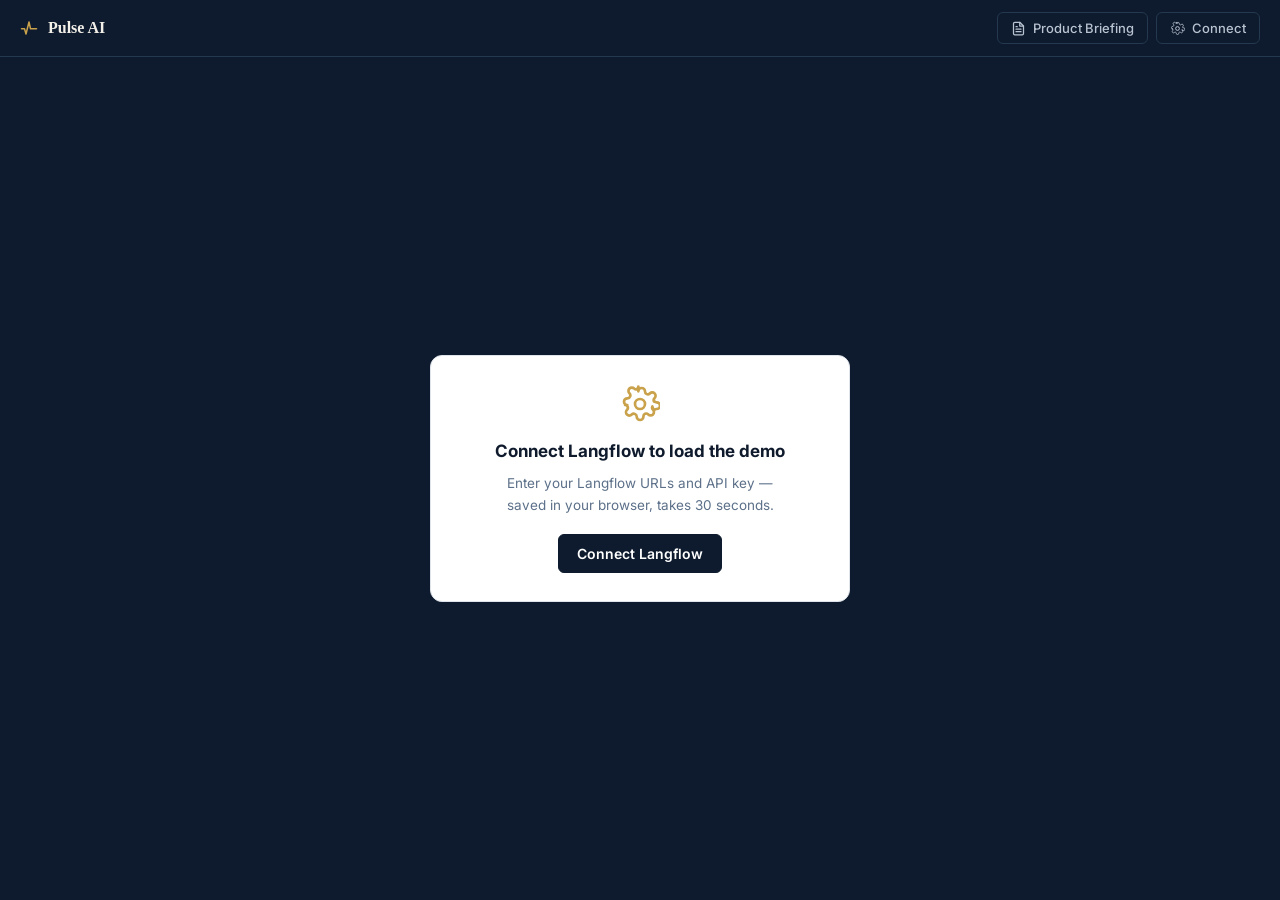
<file: index.html>
<!DOCTYPE html>
<html lang="en">
<head>
<meta charset="UTF-8" />
<meta name="viewport" content="width=device-width, initial-scale=1, shrink-to-fit=no" />
<title>Pulse AI — Customer Health Intelligence</title>
<link rel="preconnect" href="https://fonts.googleapis.com">
<link rel="preconnect" href="https://fonts.gstatic.com" crossorigin>
<link href="https://fonts.googleapis.com/css2?family=Inter:wght@400;500;600&display=swap" rel="stylesheet">
<link rel="stylesheet" href="assets/css/style.css" />
</head>
<body class="no-sidebar demo-shell">

<!-- ── Top bar ── -->
<header class="page-header">
  <div class="page-header-inner">
    <div class="page-header-brand">
      <svg class="brand-mark" viewBox="0 0 24 24" fill="none"><path d="M2 13h4l2 7 4-16 2 9h8" stroke-width="2" stroke-linecap="round" stroke-linejoin="round"/></svg>
      <span class="brand-text">Pulse AI</span>
    </div>
    <div class="header-actions">
      <button class="gear-btn" data-briefing-open type="button" aria-label="View product briefing">
        <svg viewBox="0 0 24 24" fill="none" width="15" height="15" stroke="currentColor" stroke-width="2" stroke-linecap="round" stroke-linejoin="round"><path d="M14 2H6a2 2 0 0 0-2 2v16a2 2 0 0 0 2 2h12a2 2 0 0 0 2-2V8z"/><polyline points="14 2 14 8 20 8"/><line x1="16" y1="13" x2="8" y2="13"/><line x1="16" y1="17" x2="8" y2="17"/><polyline points="10 9 9 9 8 9"/></svg>
        Product Briefing
      </button>
      <button class="gear-btn" data-settings-open type="button" aria-label="Connect Langflow">
        <svg viewBox="0 0 24 24" fill="none" width="15" height="15"><circle cx="12" cy="12" r="3" stroke-width="1.6" stroke="currentColor"/><path d="M19.4 13.5a1.7 1.7 0 0 0 .34 1.87l.06.06a2 2 0 1 1-2.83 2.83l-.06-.06a1.7 1.7 0 0 0-1.87-.34 1.7 1.7 0 0 0-1 1.56V19.6a2 2 0 1 1-4 0v-.1a1.7 1.7 0 0 0-1.1-1.56 1.7 1.7 0 0 0-1.87.34l-.06.06a2 2 0 1 1-2.83-2.83l.06-.06a1.7 1.7 0 0 0 .34-1.87 1.7 1.7 0 0 0-1.56-1H4.4a2 2 0 1 1 0-4h.1a1.7 1.7 0 0 0 1.56-1.1 1.7 1.7 0 0 0-.34-1.87l-.06-.06a2 2 0 1 1 2.83-2.83l.06.06a1.7 1.7 0 0 0 1.87.34H10a1.7 1.7 0 0 0 1-1.56V4.4a2 2 0 1 1 4 0v.1a1.7 1.7 0 0 0 1 1.56 1.7 1.7 0 0 0 1.87-.34l.06-.06a2 2 0 1 1 2.83 2.83l-.06.06a1.7 1.7 0 0 0-.34 1.87V10a1.7 1.7 0 0 0 1.56 1h.1a2 2 0 1 1 0 4h-.1a1.7 1.7 0 0 0-1.56 1Z" stroke-width="1.3" stroke="currentColor"/></svg>
        Connect
      </button>
    </div>
  </div>
</header>

<!-- ── Streamlit iframe (fills viewport below header) ── -->
<div class="demo-iframe-wrap">
  <div class="demo-iframe-loader" id="iframe-loader">
    <div class="dot-pulse-row">
      <div class="dot-pulse"></div>
      <div class="dot-pulse"></div>
      <div class="dot-pulse"></div>
    </div>
    <p class="step-label" id="loader-label">Loading Pulse AI&hellip;</p>
    <p class="loader-hint" id="loader-hint">Connecting to your Langflow instance.</p>
  </div>
  <iframe id="pulse-frame" class="demo-iframe" title="Pulse AI Dashboard" allow="clipboard-write" src="about:blank"></iframe>
</div>

<!-- ════════════════════════════════════════════════════════════
     PRODUCT BRIEFING OVERLAY MODAL
     ════════════════════════════════════════════════════════════ -->
<div class="modal-overlay briefing-overlay" id="briefing-overlay" role="dialog" aria-modal="true" aria-labelledby="briefing-title">
  <div class="briefing-modal">

    <div class="briefing-modal-head">
      <div>
        <p class="doc-kicker" style="margin:0 0 4px;">Product Briefing</p>
        <h2 id="briefing-title">Pulse AI &mdash; Customer Health Intelligence</h2>
      </div>
      <button class="modal-close" data-briefing-close aria-label="Close briefing">&times;</button>
    </div>

    <div class="briefing-modal-body">

      <div class="doc-title-block">
        <div class="dt-title">Pulse AI - Product Idea Briefing</div>
        <div class="dt-sub">Customer Health Intelligence</div>
      </div>

      <h2 id="the-problem">1. The Problem</h2>
      <p>Enterprise B2B SaaS companies spend 3&ndash;9 months winning a customer, sign multi-year contracts worth hundreds of thousands of dollars, then lose them because nobody noticed the warning signs in time. The data was always there. The problem is that it lived in different places, and there is a lack of a unified, intelligent system that can interpret fragmented signals and tell what to do before it is too late.</p>

      <h3>Customer Pain-points</h3>
      <ul>
        <li><p><strong>Limited visibility into customer risk</strong>.<br />
        Strategic accounts often show signs of churning too late, leaving teams with little opportunity to intervene before revenue is lost.</p></li>
        <li><p><strong>Customer data is fragmented across multiple systems.</strong><br />
        Critical insights are spread across CRM, product analytics, support, billing, and monitoring tools, making it difficult to build a complete view of customer health.</p></li>
        <li><p><strong>Customer Success teams spend too much time on manual analysis.</strong><br />
        CSMs invest hours each week consolidating data and creating reports instead of engaging customers and driving successful outcomes.</p></li>
        <li><p><strong>Insights lack context and actionable guidance.</strong><br />
        Traditional health scores indicate that an account is at risk but fail to explain the underlying causes or recommend the next best actions.</p></li>
        <li><p><strong>Business impact is disconnected from product and engineering priorities</strong>.<br />
        Teams struggle to understand which issues have the greatest effect on customer satisfaction, retention, and revenue, resulting in suboptimal prioritization.</p></li>
        <li><p><strong>Leadership relies on outdated and reactive reporting.</strong><br />
        Customer health, renewal forecasts, and portfolio reviews are often based on manual reports and subjective updates, limiting the ability to make timely, data-driven decisions.</p></li>
      </ul>

      <blockquote>NET EFFECT: Enterprise SaaS companies lose accounts they could have saved, not because they lacked data, but because no system brought it together into a clear, timely, and explained signal that told the right person what to do.</blockquote>

      <h2 id="the-solution">2. The Solution - Pulse AI: Customer Health Intelligence</h2>
      <p>PulseAI pulls signals from every system that touches a customer, CRM, supports tickets, product usage, and billing, and turns them into clear, actionable intelligence using Generative AI.</p>
      <p>PulseAI is a tool that sits on top of the systems a company already uses - CRM, product analytics, support tickets, and billing and turns the fragments living inside each one into a single, explained view of account health.</p>
      <p>Every signal PulseAI produces is grounded in the data it came from, so nothing is a guess. Instead of a red, yellow, or green score with no context, PulseAI answers the two questions people ask: what is happening with this account, and why.</p>
      <p>It is built for enterprise B2B SaaS companies with a dedicated Customer Success function managing high-value, multi-year accounts where losing a single account can impact huge revenue.</p>

      <h2 id="value-proposition">3. Value Proposition</h2>
      <p>Pulse AI transforms fragmented customer data into actionable AI-driven intelligence, enabling organizations to proactively reduce churn, improve retention, and accelerate revenue growth. By unifying customer signals across support, CRM, product usage, and engagement, Pulse AI identifies risks, uncovers growth opportunities, prioritizes high-impact actions, and delivers executive-ready insights, empowering every customer-facing team to make faster, data-driven decisions with confidence.</p>

      <h2 id="summary">4. Summary</h2>
      <p>PulseAI is a Generative AI tool that gives every person on a B2B SaaS go-to-market team a single, cited, plain-English view of every customer account and provides recommended actions. It replaces hours of manual cross-tool report-pulling with a two-minute AI summary, and eliminates the &ldquo;red account, no context&rdquo; problem. It protects millions of dollars in Annual Recurring Revenue by getting the right signal to the right person before the customer evaluates a competitor.</p>

    </div><!-- /.briefing-modal-body -->

    <div class="briefing-modal-foot">
      <button class="btn" data-briefing-close type="button">Close</button>
    </div>

  </div><!-- /.briefing-modal -->
</div>

<!-- ════════════════════════════════════════════════════════════
     LANGFLOW SETTINGS MODAL
     ════════════════════════════════════════════════════════════ -->
<div class="modal-overlay" id="settings-overlay">
  <div class="modal">
    <div class="modal-head">
      <div>
        <h2>Connect Langflow</h2>
        <p>Point the live demo at your Langflow instance. Run <code>start.bat</code> to fill these automatically.</p>
      </div>
      <button class="modal-close" data-settings-close aria-label="Close">&times;</button>
    </div>
    <div class="modal-body">
      <ol class="setup-steps">
        <li>Run <strong>start.bat</strong> — it tunnels both Langflow and Streamlit via ngrok and fills all fields automatically.</li>
        <li>Or manually enter your ngrok public URLs and API key below.</li>
        <li>Values are stored only in your browser&rsquo;s local storage &mdash; never sent anywhere.</li>
      </ol>
      <div class="field-row">
        <div class="field">
          <label for="set-lf-url">Account-summary run URL</label>
          <input id="set-lf-url" type="text" placeholder="https://xxxx.ngrok-free.app/api/v1/run/&lt;flow-id&gt;" />
        </div>
        <div class="field">
          <label for="set-lf-portfolio-url">Portfolio run URL</label>
          <input id="set-lf-portfolio-url" type="text" placeholder="https://xxxx.ngrok-free.app/api/v1/run/&lt;flow-id&gt;" />
        </div>
      </div>
      <div class="field-row">
        <div class="field">
          <label for="set-lf-key">Langflow API key
            <span class="field-hint">Stored only in this browser&rsquo;s local storage.</span>
          </label>
          <input id="set-lf-key" type="password" placeholder="sk-..." autocomplete="off" />
        </div>
        <div class="field">
          <label for="set-st-url">Streamlit URL
            <span class="field-hint">ngrok public URL for port 8501 — filled automatically by start.bat.</span>
          </label>
          <input id="set-st-url" type="text" placeholder="https://yyyy.ngrok-free.app" />
        </div>
      </div>
    </div>
    <div class="modal-foot">
      <button class="btn primary" id="settings-save" type="button">Save &amp; reload demo</button>
      <button class="btn" id="settings-clear" type="button">Clear</button>
      <span class="settings-status" id="settings-modal-status"></span>
    </div>
  </div>
</div>

<script src="assets/js/site.js"></script>
</body>
</html>
</file>
<file: assets/css/style.css>
/* =========================================================================
   Pulse AI — Board Briefing theme
   Palette: deep navy binder, warm paper content, muted brass accent
   ========================================================================= */

:root {
  --navy:        #0E1B2E;
  --navy-soft:   #16273E;
  --navy-line:   #24384F;
  --paper:       #F7F5F0;
  --card:        #FFFFFF;
  --line:        #E2DFD5;
  --ink:         #14202E;
  --ink-soft:    #56606C;
  --brass:       #A9822F;
  --brass-soft:  #C9A24B;
  --brass-bg:    #FBF4E3;
  --slate:       #4A5A6B;
  --green-ok:    #1F7A5C;
  --red-risk:    #A23B2E;
  --amber:       #B0791E;

  --font-display: 'Georgia', 'Times New Roman', serif;
  --font-body:    'Inter', 'Segoe UI', sans-serif;
  --font-mono:    ui-monospace, 'Cascadia Code', 'Consolas', monospace;

  --sidebar-w: 258px;
}

* { box-sizing: border-box; }
html { scroll-behavior: smooth; }

body {
  margin: 0;
  background: var(--paper);
  color: var(--ink);
  font-family: var(--font-body);
  line-height: 1.6;
  -webkit-font-smoothing: antialiased;
}

a { color: var(--brass); text-decoration: none; }
a:hover { text-decoration: underline; }

button { font-family: inherit; }

/* ---------- shell / sidebar ---------- */
.shell {
  display: flex;
  min-height: 100vh;
}

.sidebar {
  width: var(--sidebar-w);
  flex-shrink: 0;
  background: var(--navy);
  color: #C9D3DE;
  position: sticky;
  top: 0;
  height: 100vh;
  display: flex;
  flex-direction: column;
  border-right: 1px solid var(--navy-line);
}

.sidebar-brand {
  display: flex;
  align-items: center;
  gap: 10px;
  padding: 26px 22px 20px;
  border-bottom: 1px solid var(--navy-line);
}
.brand-mark { width: 20px; height: 20px; flex-shrink: 0; }
.brand-mark path { stroke: var(--brass-soft); }
.sidebar-brand .brand-text {
  font-family: var(--font-display);
  font-weight: 600;
  font-size: 16.5px;
  color: #F2EFE8;
  line-height: 1.2;
}
.sidebar-brand .brand-sub {
  display: block;
  font-family: var(--font-mono);
  font-size: 10px;
  letter-spacing: 0.09em;
  text-transform: uppercase;
  color: #7E8CA0;
  margin-top: 2px;
}

.sidebar-nav {
  padding: 18px 14px;
  display: flex;
  flex-direction: column;
  gap: 2px;
}
.sidebar-nav .nav-label {
  font-family: var(--font-mono);
  font-size: 10.5px;
  letter-spacing: 0.09em;
  text-transform: uppercase;
  color: #5D6C81;
  padding: 6px 10px 8px;
}
.sidebar-nav a {
  display: flex;
  align-items: baseline;
  gap: 10px;
  color: #B9C3D1;
  font-size: 14px;
  font-weight: 500;
  padding: 10px 10px;
  border-radius: 6px;
  border-left: 2px solid transparent;
}
.sidebar-nav a .tab-num {
  font-family: var(--font-mono);
  font-size: 11px;
  color: #5D6C81;
  min-width: 16px;
}
.sidebar-nav a .ext-ico {
  margin-left: auto;
  font-size: 12px;
  color: #5D6C81;
}
.sidebar-nav a:hover .ext-ico { color: #B9C3D1; }
.sidebar-nav a:hover {
  background: var(--navy-soft);
  text-decoration: none;
  color: #F2EFE8;
}
.sidebar-nav a.active {
  background: var(--navy-soft);
  border-left-color: var(--brass-soft);
  color: #F7F5F0;
  font-weight: 600;
}
.sidebar-nav a.active .tab-num { color: var(--brass-soft); }

.sidebar-footer {
  margin-top: auto;
  padding: 16px 14px 20px;
  border-top: 1px solid var(--navy-line);
}
.settings-btn {
  width: 100%;
  display: flex;
  align-items: center;
  gap: 9px;
  background: transparent;
  border: 1px solid var(--navy-line);
  color: #B9C3D1;
  font-size: 13px;
  font-weight: 500;
  padding: 10px 12px;
  border-radius: 7px;
  cursor: pointer;
}
.settings-btn:hover { border-color: var(--brass-soft); color: #F2EFE8; }
.settings-btn svg { width: 15px; height: 15px; flex-shrink: 0; }
.settings-btn svg path, .settings-btn svg circle { stroke: currentColor; }

.sidebar-toggle {
  display: none;
}

/* ---------- content column ---------- */
.content {
  flex: 1;
  min-width: 0;
}
.content-wrap {
  max-width: 760px;
  margin: 0 auto;
  padding: 0 40px;
}
.content-wrap.demo-page {
  max-width: 1180px;
}

.mobile-topbar {
  display: none;
}

/* ---------- overview hero ---------- */
.hero { padding: 60px 0 36px; }
.eyebrow {
  font-family: var(--font-mono);
  font-size: 12px;
  letter-spacing: 0.08em;
  text-transform: uppercase;
  color: var(--brass);
  margin: 0 0 14px;
}
.hero h1 {
  font-family: var(--font-display);
  font-size: 38px;
  font-weight: 600;
  line-height: 1.2;
  margin: 0 0 18px;
  letter-spacing: -0.01em;
  color: var(--ink);
}
.hero .overview-copy p {
  font-size: 16.5px;
  color: #2E3B48;
  max-width: 64ch;
  margin: 0 0 14px;
}
.hero .overview-copy p:last-child { margin-bottom: 0; }
.hero-rule {
  border: none;
  border-top: 1px solid var(--line);
  margin: 36px 0 0;
}

/* ---------- stat strip on overview ---------- */
.stat-strip {
  display: grid;
  grid-template-columns: repeat(auto-fit, minmax(150px, 1fr));
  gap: 1px;
  background: var(--line);
  border: 1px solid var(--line);
  margin: 32px 0 8px;
  border-radius: 4px;
  overflow: hidden;
}
.stat-strip .stat {
  background: var(--card);
  padding: 18px 20px;
}
.stat .stat-num {
  font-family: var(--font-display);
  font-size: 24px;
  font-weight: 600;
  color: var(--ink);
}
.stat .stat-label {
  font-size: 12.5px;
  color: var(--ink-soft);
  margin-top: 4px;
}

/* ---------- doc index cards (overview) ---------- */
.doc-grid {
  display: grid;
  grid-template-columns: repeat(auto-fit, minmax(300px, 1fr));
  gap: 14px;
  margin: 8px 0 60px;
}
.doc-card {
  position: relative;
  background: var(--card);
  border: 1px solid var(--line);
  border-radius: 8px;
  padding: 20px 20px 18px;
  display: flex;
  flex-direction: column;
  gap: 8px;
  transition: border-color 0.15s ease, transform 0.15s ease;
}
.doc-card:hover { border-color: var(--brass-soft); transform: translateY(-1px); }
.doc-kicker {
  font-family: var(--font-mono);
  font-size: 11px;
  letter-spacing: 0.06em;
  text-transform: uppercase;
  color: var(--brass);
}
.doc-card h3 {
  font-family: var(--font-display);
  font-size: 17px;
  font-weight: 600;
  margin: 0;
  color: var(--ink);
}
.doc-card p { font-size: 13.5px; color: var(--ink-soft); margin: 0; flex-grow: 1; }
.doc-card .go { font-size: 13px; font-weight: 600; color: var(--brass); margin-top: 2px; }
.doc-card a.card-hit { position: absolute; inset: 0; }
.doc-card.coming-soon { border-style: dashed; color: var(--ink-soft); }
.doc-card.coming-soon h3 { color: var(--ink-soft); }

/* ---------- document page (briefing / press release) ---------- */
.doc-page { padding: 0 0 90px; }

.doc-cover {
  padding: 44px 0 26px;
  border-bottom: 2px solid var(--navy);
  margin-bottom: 8px;
}
.doc-cover .doc-kicker { margin-bottom: 12px; }
.doc-cover h1 {
  font-family: var(--font-display);
  font-size: 27px;
  font-weight: 600;
  margin: 0 0 10px;
  color: var(--ink);
  line-height: 1.3;
}
.doc-meta {
  font-size: 12.5px;
  color: var(--ink-soft);
  font-family: var(--font-mono);
}
.doc-meta code {
  font-family: var(--font-mono);
  background: var(--brass-bg);
  padding: 1px 5px;
  border-radius: 3px;
}

/* mini table of contents */
.doc-toc {
  background: var(--card);
  border: 1px solid var(--line);
  border-radius: 8px;
  padding: 16px 20px;
  margin: 26px 0 8px;
}
.doc-toc .toc-label {
  font-family: var(--font-mono);
  font-size: 10.5px;
  letter-spacing: 0.08em;
  text-transform: uppercase;
  color: var(--ink-soft);
  margin: 0 0 10px;
}
.doc-toc ol { margin: 0; padding-left: 0; list-style: none; }
.doc-toc li { margin: 0; }
.doc-toc a {
  display: block;
  padding: 5px 0;
  font-size: 14px;
  color: var(--ink);
  font-weight: 500;
}
.doc-toc a:hover { color: var(--brass); text-decoration: none; }

.doc-body { font-size: 16px; padding-top: 8px; }
.doc-body .doc-title-block {
  padding: 4px 0 8px;
  margin-bottom: 6px;
}
.doc-body .doc-title-block .dt-title {
  font-family: var(--font-display);
  font-size: 15px;
  font-weight: 600;
  color: var(--ink-soft);
}
.doc-body .doc-title-block .dt-sub {
  font-size: 13.5px;
  color: var(--ink-soft);
  font-style: italic;
}

.doc-body h2 {
  font-family: var(--font-display);
  font-size: 22px;
  font-weight: 600;
  color: var(--ink);
  margin: 2.4em 0 0.7em;
  padding-top: 0.6em;
  border-top: 1px solid var(--line);
  scroll-margin-top: 20px;
}
.doc-body > h2:first-of-type { border-top: none; padding-top: 0; margin-top: 1.2em; }
.doc-body h3 {
  font-family: var(--font-display);
  font-size: 17px;
  font-weight: 600;
  color: var(--ink);
  margin: 1.8em 0 0.6em;
  scroll-margin-top: 20px;
}
.doc-body p { margin: 1em 0; color: #24344A; }
.doc-body strong { color: var(--ink); }
.doc-body ul, .doc-body ol { padding-left: 1.3em; }
.doc-body li { margin: 0.6em 0; }
.doc-body li strong { color: var(--ink); }

.doc-body table {
  width: 100%;
  border-collapse: collapse;
  margin: 1.6em 0;
  font-size: 13.5px;
  border: 1px solid var(--line);
}
.doc-body th, .doc-body td {
  border: 1px solid var(--line);
  padding: 11px 13px;
  text-align: left;
  vertical-align: top;
}
.doc-body th {
  background: var(--navy);
  color: #F2EFE8;
  font-family: var(--font-display);
  font-weight: 600;
  border-color: var(--navy);
}
.doc-body tr:nth-child(even) td { background: #FBFAF6; }

.doc-body blockquote {
  border-left: 3px solid var(--brass-soft);
  margin: 1.8em 0;
  padding: 0.3em 0 0.3em 1.3em;
  color: var(--ink);
  font-family: var(--font-display);
  font-size: 17px;
  font-style: italic;
}
.doc-body blockquote strong { display: block; margin-top: 0.6em; font-family: var(--font-body); font-size: 13.5px; font-style: normal; color: var(--ink-soft); }

.doc-body hr { border: none; border-top: 1px solid var(--line); margin: 2.4em 0; }
.doc-body code {
  font-family: var(--font-mono);
  background: var(--brass-bg);
  padding: 0.15em 0.4em;
  border-radius: 4px;
  font-size: 0.9em;
}

.press-headline {
  font-family: var(--font-display);
  font-size: 20px;
  font-weight: 600;
  color: var(--ink);
  line-height: 1.4;
  margin: 1.2em 0 1em;
  padding: 4px 0 4px 16px;
  border-left: 3px solid var(--navy);
}

/* appendix / collapsible */
.doc-appendix {
  margin-top: 2.4em;
  border: 1px solid var(--line);
  border-radius: 8px;
  background: var(--card);
  overflow: hidden;
}
.doc-appendix summary {
  cursor: pointer;
  list-style: none;
  padding: 15px 18px;
  font-family: var(--font-display);
  font-weight: 600;
  font-size: 15px;
  color: var(--ink);
  display: flex;
  align-items: center;
  justify-content: space-between;
  background: var(--paper);
}
.doc-appendix summary::-webkit-details-marker { display: none; }
.doc-appendix summary .caret { font-size: 12px; color: var(--ink-soft); transition: transform 0.15s ease; }
.doc-appendix[open] summary .caret { transform: rotate(90deg); }
.doc-appendix summary .hint { font-family: var(--font-body); font-weight: 400; font-size: 12.5px; color: var(--ink-soft); }
.doc-appendix .appendix-body { padding: 6px 22px 22px; font-size: 14px; }
.doc-appendix .appendix-body p { margin: 0.8em 0; color: #3A4756; }
.doc-appendix .appendix-body h2:first-of-type { display: none; }

.source-note {
  margin-top: 44px;
  padding: 14px 16px;
  background: var(--card);
  border: 1px solid var(--line);
  border-radius: 8px;
  font-size: 13px;
  color: var(--ink-soft);
  display: flex;
  gap: 10px;
  align-items: flex-start;
}

/* ---------- badges / buttons ---------- */
.btn {
  display: inline-flex;
  align-items: center;
  gap: 6px;
  font-size: 14px;
  font-weight: 600;
  padding: 10px 18px;
  border-radius: 6px;
  border: 1px solid var(--line);
  background: var(--card);
  color: var(--ink);
  cursor: pointer;
}
.btn:hover { border-color: var(--brass-soft); text-decoration: none; color: var(--brass); }
.btn.primary {
  background: var(--navy);
  border-color: var(--navy);
  color: #fff;
}
.btn.primary:hover { background: #1B3050; border-color: #1B3050; color: #fff; }
.btn:disabled { opacity: 0.55; cursor: default; }

.tag {
  display: inline-block;
  font-family: var(--font-mono);
  font-size: 11px;
  padding: 3px 8px;
  border-radius: 5px;
  background: var(--brass-bg);
  color: var(--brass);
  border: 1px solid #EEDCAE;
}
.tag.warn { background: #FDEFE9; color: #8A3A1F; border-color: #F4C7AE; }

/* ---------- footer ---------- */
.page-footer {
  border-top: 1px solid var(--line);
  padding: 24px 0 48px;
  font-size: 12.5px;
  color: var(--ink-soft);
}

/* ---------- demo page ---------- */
.callout {
  background: var(--card);
  border: 1px solid var(--line);
  border-left: 3px solid var(--amber);
  border-radius: 6px;
  padding: 16px 18px;
  font-size: 14px;
  color: #4A3A1F;
  margin: 22px 0;
}
.callout.info { border-left-color: var(--green-ok); color: #1A3F32; }

.demo-launch {
  background: var(--card);
  border: 1px solid var(--line);
  border-radius: 10px;
  padding: 46px 30px;
  text-align: center;
  margin: 26px auto;
  max-width: 640px;
}
.demo-launch .launch-icon {
  width: 42px; height: 42px;
  margin: 0 auto 16px;
  color: var(--navy);
}
.demo-launch h3 {
  font-family: var(--font-display);
  font-size: 19px;
  margin: 0 0 8px;
  color: var(--ink);
}
.demo-launch p {
  font-size: 14px;
  color: var(--ink-soft);
  max-width: 46ch;
  margin: 0 auto 20px;
}
.demo-launch-actions {
  display: flex;
  align-items: center;
  justify-content: center;
  gap: 10px;
  flex-wrap: wrap;
}
.demo-launch .btn.primary { padding: 12px 26px; font-size: 14.5px; }
.demo-launch .btn { padding: 12px 20px; font-size: 14px; }
.demo-launch .launch-note { display: block; margin-top: 14px; font-size: 12px; color: var(--ink-soft); }

.frame-toolbar {
  display: flex;
  justify-content: flex-end;
  margin: 0 0 8px;
}
.frame-toolbar .btn { padding: 8px 14px; font-size: 13px; }

.stlite-frame {
  border: 1px solid var(--line);
  border-radius: 10px;
  overflow: hidden;
  background: #fff;
  display: none;
}
.stlite-frame.is-visible { display: block; }
.stlite-iframe {
  width: 100%;
  height: 88vh;
  min-height: 780px;
  border: 0;
  display: block;
  background: #0E1B2E;
}
.stlite-iframe:fullscreen { min-height: 100vh; }
.stlite-loading {
  display: flex;
  flex-direction: column;
  align-items: center;
  justify-content: center;
  min-height: 340px;
  color: var(--ink-soft);
  font-size: 14px;
  gap: 12px;
  padding: 20px;
  text-align: center;
}
.stlite-loading .dot-pulse-row { display: flex; gap: 6px; }
.dot-pulse {
  width: 8px; height: 8px; border-radius: 50%;
  background: var(--brass);
  animation: dotpulse 1s ease-in-out infinite;
}
.dot-pulse:nth-child(2) { animation-delay: 0.15s; }
.dot-pulse:nth-child(3) { animation-delay: 0.3s; }
@keyframes dotpulse {
  0%, 100% { opacity: 0.3; transform: scale(0.8); }
  50% { opacity: 1; transform: scale(1.1); }
}
.stlite-loading .step-label { font-family: var(--font-mono); font-size: 12px; }

/* ---------- settings modal ---------- */
.modal-overlay {
  display: none;
  position: fixed;
  inset: 0;
  background: rgba(14, 27, 46, 0.55);
  z-index: 100;
  align-items: flex-start;
  justify-content: center;
  padding: 6vh 20px;
  overflow-y: auto;
}
.modal-overlay.is-open { display: flex; }
.modal {
  background: var(--card);
  border-radius: 12px;
  width: 100%;
  max-width: 560px;
  box-shadow: 0 20px 60px rgba(0,0,0,0.3);
  overflow: hidden;
}
.modal-head {
  display: flex;
  align-items: flex-start;
  justify-content: space-between;
  padding: 22px 24px 16px;
  border-bottom: 1px solid var(--line);
}
.modal-head h2 {
  font-family: var(--font-display);
  font-size: 19px;
  margin: 0 0 4px;
  color: var(--ink);
}
.modal-head p { font-size: 13px; color: var(--ink-soft); margin: 0; max-width: 42ch; }
.modal-close {
  background: none; border: none; cursor: pointer;
  color: var(--ink-soft); font-size: 20px; line-height: 1;
  padding: 4px;
}
.modal-close:hover { color: var(--ink); }
.modal-body { padding: 20px 24px 8px; max-height: 62vh; overflow-y: auto; }
.modal-foot {
  display: flex; align-items: center; gap: 10px;
  padding: 16px 24px 22px;
  border-top: 1px solid var(--line);
}

.setup-steps {
  background: var(--paper);
  border: 1px solid var(--line);
  border-radius: 8px;
  padding: 14px 16px 14px 34px;
  margin: 0 0 20px;
  font-size: 13px;
  color: #2E3B48;
}
.setup-steps li { margin: 6px 0; }
.setup-steps code {
  font-family: var(--font-mono);
  background: var(--brass-bg);
  padding: 1px 5px;
  border-radius: 3px;
  font-size: 0.92em;
}

.field-row { display: flex; gap: 12px; flex-wrap: wrap; margin-bottom: 14px; }
.field { flex: 1 1 260px; }
.field label {
  display: block;
  font-size: 12.5px;
  font-weight: 600;
  color: var(--slate);
  margin-bottom: 5px;
}
.field .field-hint { display: block; font-weight: 400; font-size: 11.5px; color: var(--ink-soft); margin-top: 3px; }
.field input {
  width: 100%;
  padding: 10px 11px;
  border: 1px solid var(--line);
  border-radius: 6px;
  font-size: 13px;
  font-family: var(--font-mono);
  background: var(--paper);
  color: var(--ink);
}
.field input:focus { outline: 2px solid var(--brass-soft); outline-offset: 1px; }
.settings-status { font-size: 13px; color: var(--ink-soft); }
.settings-status.ok { color: var(--green-ok); }

@media (max-width: 900px) {
  .shell { display: block; }
  .sidebar {
    position: fixed;
    left: 0; top: 0; bottom: 0;
    transform: translateX(-100%);
    transition: transform 0.2s ease;
    z-index: 90;
    width: 260px;
  }
  .sidebar.is-open { transform: translateX(0); }
  .mobile-topbar {
    display: flex;
    align-items: center;
    justify-content: space-between;
    background: var(--navy);
    color: #F2EFE8;
    padding: 14px 18px;
    position: sticky;
    top: 0;
    z-index: 40;
  }
  .mobile-topbar .brand-text { font-family: var(--font-display); font-weight: 600; font-size: 15px; }
  .sidebar-toggle {
    display: inline-flex;
    align-items: center;
    justify-content: center;
    background: transparent;
    border: 1px solid var(--navy-line);
    color: #F2EFE8;
    border-radius: 6px;
    width: 34px; height: 34px;
    cursor: pointer;
  }
  .content-wrap { padding: 0 22px; }
  .hero h1 { font-size: 30px; }
}

/* ---------- no-sidebar layout (product briefing) ---------- */
body.no-sidebar { background: var(--paper); }

.page-header {
  background: var(--navy);
  border-bottom: 1px solid var(--navy-line);
  position: sticky;
  top: 0;
  z-index: 50;
}
.page-header-inner {
  max-width: 820px;
  margin: 0 auto;
  padding: 0 40px;
  height: 56px;
  display: flex;
  align-items: center;
  justify-content: space-between;
}
.page-header-brand {
  display: flex;
  align-items: center;
  gap: 10px;
}
.page-header-brand .brand-mark { width: 18px; height: 18px; flex-shrink: 0; }
.page-header-brand .brand-mark path { stroke: var(--brass-soft); }
.page-header-brand .brand-text {
  font-family: var(--font-display);
  font-weight: 600;
  font-size: 16px;
  color: #F2EFE8;
}
.gear-btn {
  display: inline-flex;
  align-items: center;
  gap: 7px;
  background: transparent;
  border: 1px solid var(--navy-line);
  color: #B9C3D1;
  font-size: 13px;
  font-weight: 500;
  padding: 7px 13px;
  border-radius: 6px;
  cursor: pointer;
}
.gear-btn:hover { border-color: var(--brass-soft); color: #F2EFE8; }
.gear-btn svg path, .gear-btn svg circle { stroke: currentColor; }

.page-main { padding: 0 0 80px; }

.briefing-wrap {
  max-width: 820px;
  margin: 0 auto;
  padding: 0 40px;
}

/* demo CTA block */
.demo-cta {
  margin-top: 48px;
  padding: 36px 32px;
  background: var(--navy);
  border-radius: 10px;
  text-align: center;
}
.btn-demo {
  display: inline-block;
  font-family: var(--font-body);
  font-size: 15px;
  font-weight: 600;
  padding: 14px 36px;
  border-radius: 7px;
  background: var(--brass-soft);
  color: var(--navy);
  border: none;
  cursor: pointer;
  letter-spacing: 0.01em;
  text-decoration: none;
}
.btn-demo:hover { background: #D4AC5A; text-decoration: none; color: var(--navy); }
.demo-hint {
  margin: 14px auto 0;
  max-width: 50ch;
  font-size: 13.5px;
  color: #7E8CA0;
  line-height: 1.55;
}

@media (max-width: 640px) {
  .page-header-inner { padding: 0 18px; }
  .briefing-wrap { padding: 0 18px; }
  .gear-btn span { display: none; }
}

/* =========================================================================
   Demo shell — full-page iframe layout
   ========================================================================= */

body.demo-shell {
  display: flex;
  flex-direction: column;
  height: 100vh;
}
body.demo-shell .page-header { flex-shrink: 0; }

/* Header spans full width on the demo shell */
body.demo-shell .page-header-inner {
  max-width: none;
  padding: 0 20px;
}

/* Header: allow multiple buttons side-by-side */
.header-actions {
  display: flex;
  align-items: center;
  gap: 8px;
}

/* Iframe container fills remaining viewport height */
.demo-iframe-wrap {
  flex: 1;
  position: relative;
  overflow: hidden;
  background: #0E1B2E;
}

/* Full-size iframe */
.demo-iframe {
  position: absolute;
  inset: 0;
  width: 100%;
  height: 100%;
  border: 0;
  display: block;
  background: #0E1B2E;
  opacity: 0;
  transition: opacity 0.3s ease;
}
.demo-iframe.is-loaded { opacity: 1; }

/* Loading overlay */
.demo-iframe-loader {
  position: absolute;
  inset: 0;
  display: flex;
  flex-direction: column;
  align-items: center;
  justify-content: center;
  gap: 14px;
  background: #0E1B2E;
  color: #C9D3DE;
  z-index: 5;
  transition: opacity 0.3s ease;
}
.demo-iframe-loader.is-hidden {
  opacity: 0;
  pointer-events: none;
}
.demo-iframe-loader .step-label {
  font-family: var(--font-mono);
  font-size: 12px;
  color: #C9A24B;
  margin: 0;
}
.loader-hint {
  font-size: 13px;
  color: #7E8CA0;
  max-width: 36ch;
  text-align: center;
  margin: 0;
  line-height: 1.5;
}

/* "No connection" card inside the loader */
.loader-setup-card {
  background: #fff;
  border: 1px solid #DEE4EA;
  border-radius: 12px;
  padding: 28px 32px;
  text-align: center;
  max-width: 420px;
  width: calc(100% - 40px);
}
.loader-setup-card h3 {
  font-size: 17px;
  font-weight: 700;
  color: #0F1B2D;
  margin: 0 0 8px;
}
.loader-setup-card p {
  font-size: 13.5px;
  color: #5C7089;
  margin: 0 0 18px;
  max-width: 34ch;
  margin-left: auto;
  margin-right: auto;
}
.loader-setup-card .btn { margin: 0 auto; }

/* =========================================================================
   Briefing overlay modal (wide, scrollable)
   ========================================================================= */
.briefing-overlay {
  /* Sit above the settings modal (z-index:100) */
  z-index: 110;
  align-items: flex-start;
  padding: 0;
}
.briefing-overlay.is-open {
  display: flex;
  align-items: flex-start;    /* let modal size to its content up to max-height */
}

.briefing-modal {
  background: var(--card);
  width: 100%;
  max-width: 760px;
  /* Auto height up to 90vh so content determines size, not the other way */
  min-height: 200px;
  max-height: 90vh;
  margin: 5vh auto 0;
  display: flex;
  flex-direction: column;
  border-radius: 12px;
  box-shadow: 0 20px 60px rgba(0,0,0,0.35);
  /* slide in from top */
  transform: translateY(-24px);
  opacity: 0;
  transition: transform 0.22s ease, opacity 0.22s ease;
}
.briefing-overlay.is-open .briefing-modal {
  transform: translateY(0);
  opacity: 1;
}

.briefing-modal-head {
  display: flex;
  align-items: flex-start;
  justify-content: space-between;
  gap: 16px;
  padding: 22px 28px 18px;
  border-bottom: 2px solid var(--navy);
  flex-shrink: 0;
  background: var(--paper);
}
.briefing-modal-head h2 {
  font-family: var(--font-display);
  font-size: 20px;
  font-weight: 600;
  color: var(--ink);
  margin: 0;
}

.briefing-modal-body {
  flex: 1;
  overflow-y: auto;
  padding: 8px 28px 24px;
  font-size: 16px;
}
/* Reuse existing .doc-body rules inside the briefing modal body */
.briefing-modal-body h2 {
  font-family: var(--font-display);
  font-size: 22px;
  font-weight: 600;
  color: var(--ink);
  margin: 2.4em 0 0.7em;
  padding-top: 0.6em;
  border-top: 1px solid var(--line);
  scroll-margin-top: 20px;
}
.briefing-modal-body > h2:first-of-type { border-top: none; padding-top: 0; margin-top: 1.2em; }
.briefing-modal-body h3 {
  font-family: var(--font-display);
  font-size: 17px;
  font-weight: 600;
  color: var(--ink);
  margin: 1.8em 0 0.6em;
}
.briefing-modal-body p { margin: 1em 0; color: #24344A; }
.briefing-modal-body strong { color: var(--ink); }
.briefing-modal-body ul, .briefing-modal-body ol { padding-left: 1.3em; }
.briefing-modal-body li { margin: 0.6em 0; }
.briefing-modal-body blockquote {
  border-left: 3px solid var(--brass-soft);
  margin: 1.8em 0;
  padding: 0.3em 0 0.3em 1.3em;
  color: var(--ink);
  font-family: var(--font-display);
  font-size: 17px;
  font-style: italic;
}

.briefing-modal-foot {
  flex-shrink: 0;
  display: flex;
  align-items: center;
  gap: 10px;
  padding: 14px 28px 18px;
  border-top: 1px solid var(--line);
  background: var(--paper);
}

@media (max-width: 640px) {
  .briefing-modal { max-width: 100%; }
  .briefing-modal-head,
  .briefing-modal-body,
  .briefing-modal-foot { padding-left: 18px; padding-right: 18px; }
  .loader-setup-card { padding: 22px 20px; }
  .header-actions .gear-btn span { display: none; }
}
</file>
